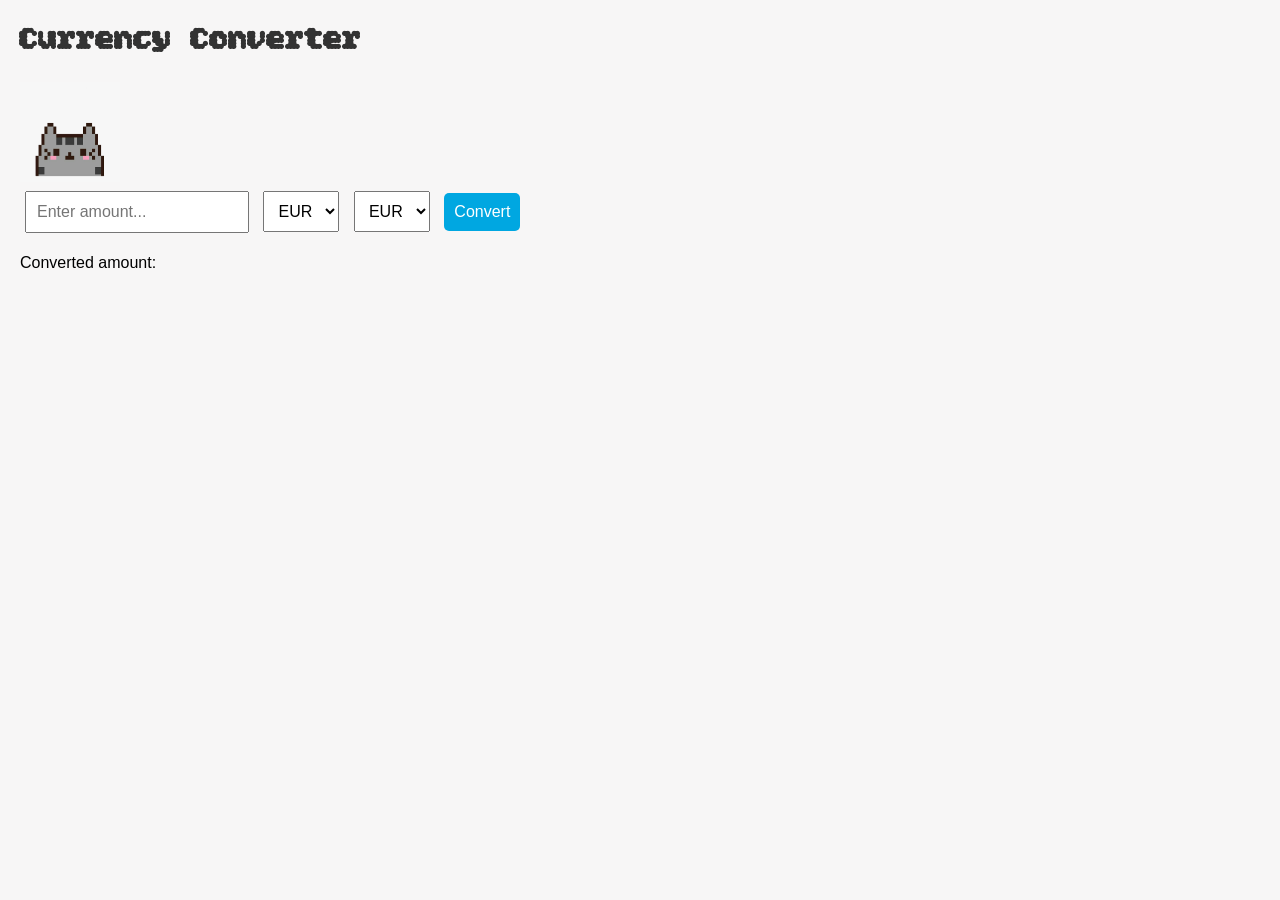
<file: Lab 03/index.html>
<!DOCTYPE html>
<html>
<head>
<title>Lab03: Currency Converter</title>

<style>
 @import url('https://fonts.googleapis.com/css2?family=Bitcount:wght@100..900&display=swap');
    body {
        font-family: Arial, sans-serif;
        margin: 20px;
        background-color: #f7f6f6;
    }

    h1 {
        color: #333;
        font-family: "Bitcount", system-ui;
  font-optical-sizing: auto;
    }

    input, select, button {
        padding: 10px;
        margin: 5px;
        font-size: 16px;
    }

    button {
        background-color: #00A7E1;
        color: white;
        border: none;
        cursor: pointer;
        border-radius: 5px;
    }

    button:hover {
        background-color: #0474BA;
    }
</style>

</head>
<body>

<h1>Currency Converter</h1>
<img src="cat_img.png" alt="Cat Image" width="100" height="100"><br>
<input id="amount" type="number" placeholder="Enter amount...">

<select id="fromCurrency" >
  <option value="EUR">EUR</option>
  <option value="USD">USD</option>
  <option value="UAH">UAH</option>
  <option value="JPY">JPY</option>
</select>

<select id="toCurrency" >
  <option value="EUR">EUR</option>
  <option value="USD">USD</option>
  <option value="UAH">UAH</option>
  <option value="JPY">JPY</option>
</select>

<button onclick="convertCurrency()">Convert</button>

<p id="result">Converted amount: </p>

<script src="currency_converter.js"></script>
</body>
</html>
</file>
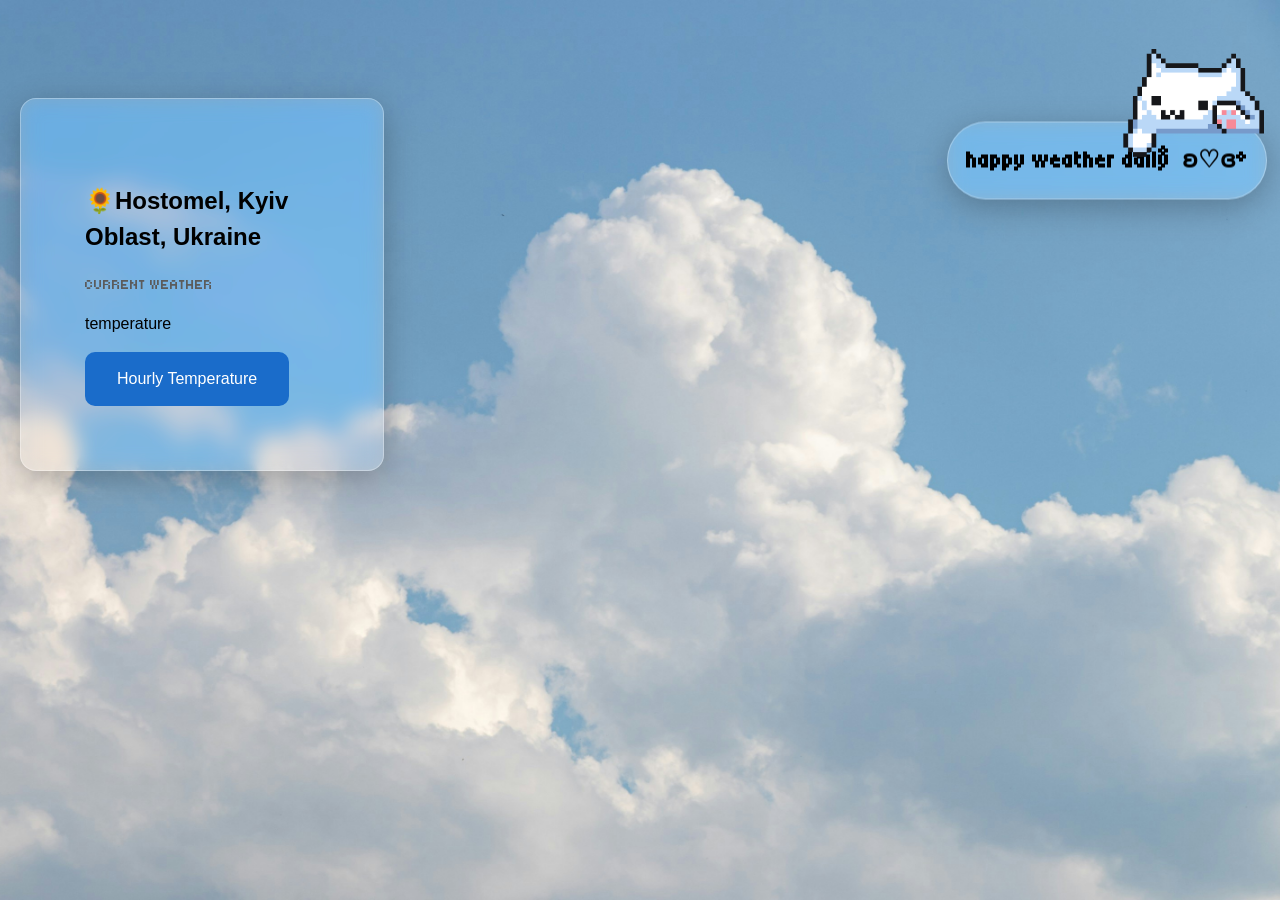
<file: lab 04/index.html>
<!DOCTYPE html>
<html lang="en">
<head>
    <meta charset="UTF-8">
    <meta name="viewport" content="width=device-width, initial-scale=1.0">
    <title>LAB 04: Weather Lab</title>
    <script src="script.js" defer></script>
    <link rel="stylesheet" href="style.css">
</head>
<body>
    <!--Website Header-->
    <div class="weather-header"><h2>happy weather daily˚ʚ♡ɞ˚</h2></div>
    
    <!--Main Weather Information-->
    <div class="content">
    <h2>🌻Hostomel, Kyiv Oblast, Ukraine</h2>
    <p class="temp-style-header">CURRENT WEATHER</p>

    <!-- Display the current temperature fetched from the API -->
    <p id="current-temp">temperature</p>

    <!-- Button to display hourly temperature info -->
    <button id="display-temp-btn" onClick="displayTemp();">Hourly Temperature</button>
    <p id="hourly-temp"><span class="temp-style-header">TODAY'S HOURLY TEMPERATURE </span><br></p>
    </div>

    <img class="cat-image" src="images/cat-gif.gif">
</body>
</html>
</file>
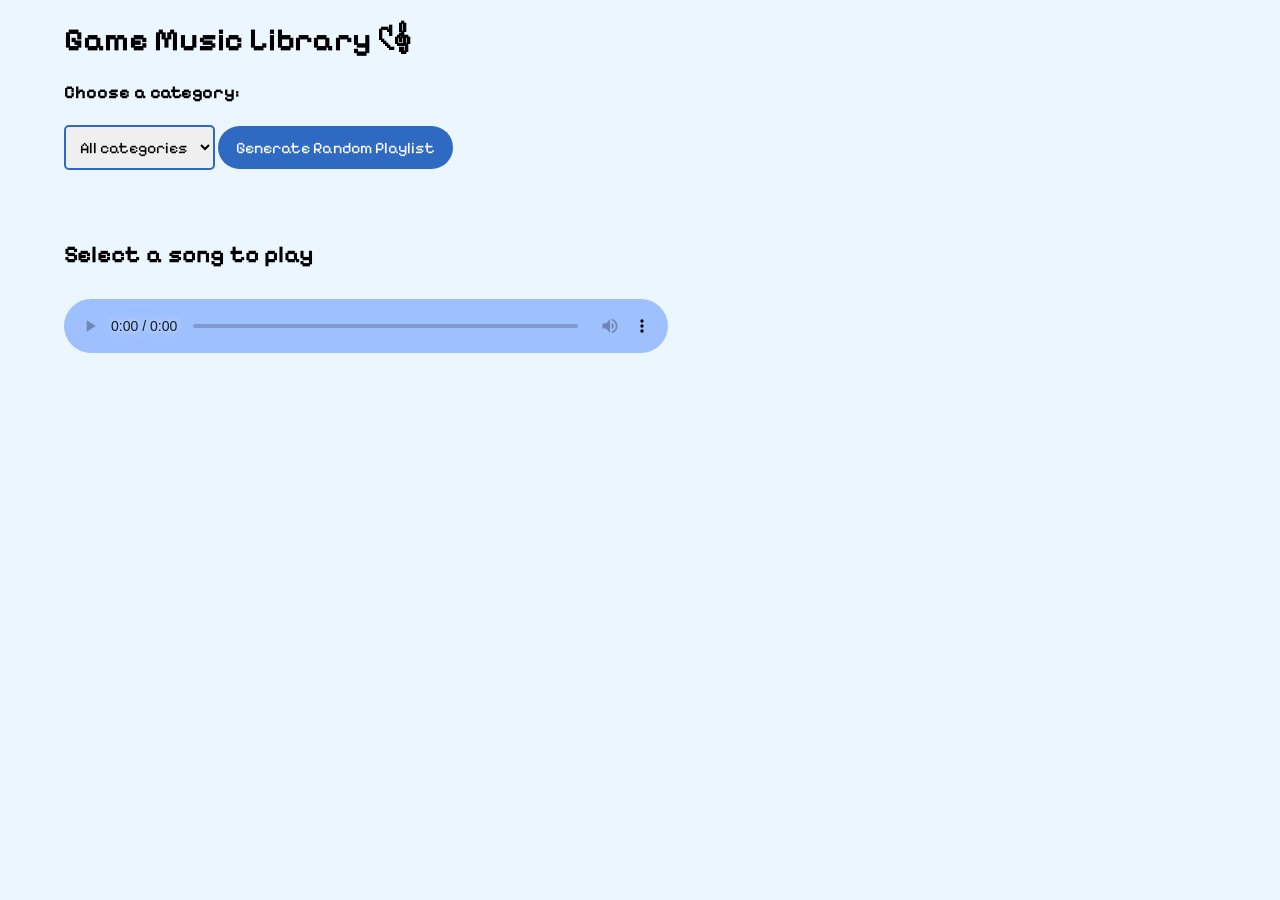
<file: Lab 05/index.html>
<!DOCTYPE html>
<html>
<head>
<title>LAB 05</title>
<link rel="stylesheet" href="style.css">
<script src="script.js"></script>
</head>
<body>
<h1>Game Music Library 𑣲𝄞</h1>
<label for="category">Choose a category:</label>
<select id="category" onchange="showMusic()">
<option>All categories</option>
<option>Energetic</option>
<option>Ambient</option>
<option>Cozy</option>
</select>


<button onclick="randomPlaylist()">
    Generate Random Playlist
</button>
<div id="music-list"></div>

<div id="music-random-list"></div>

<h2 id="now-playing">Select a song to play</h2>
 
<audio id="audio-player" controls>
    Your browser does not support audio playback.
</audio>



</body>
</html>
</file>
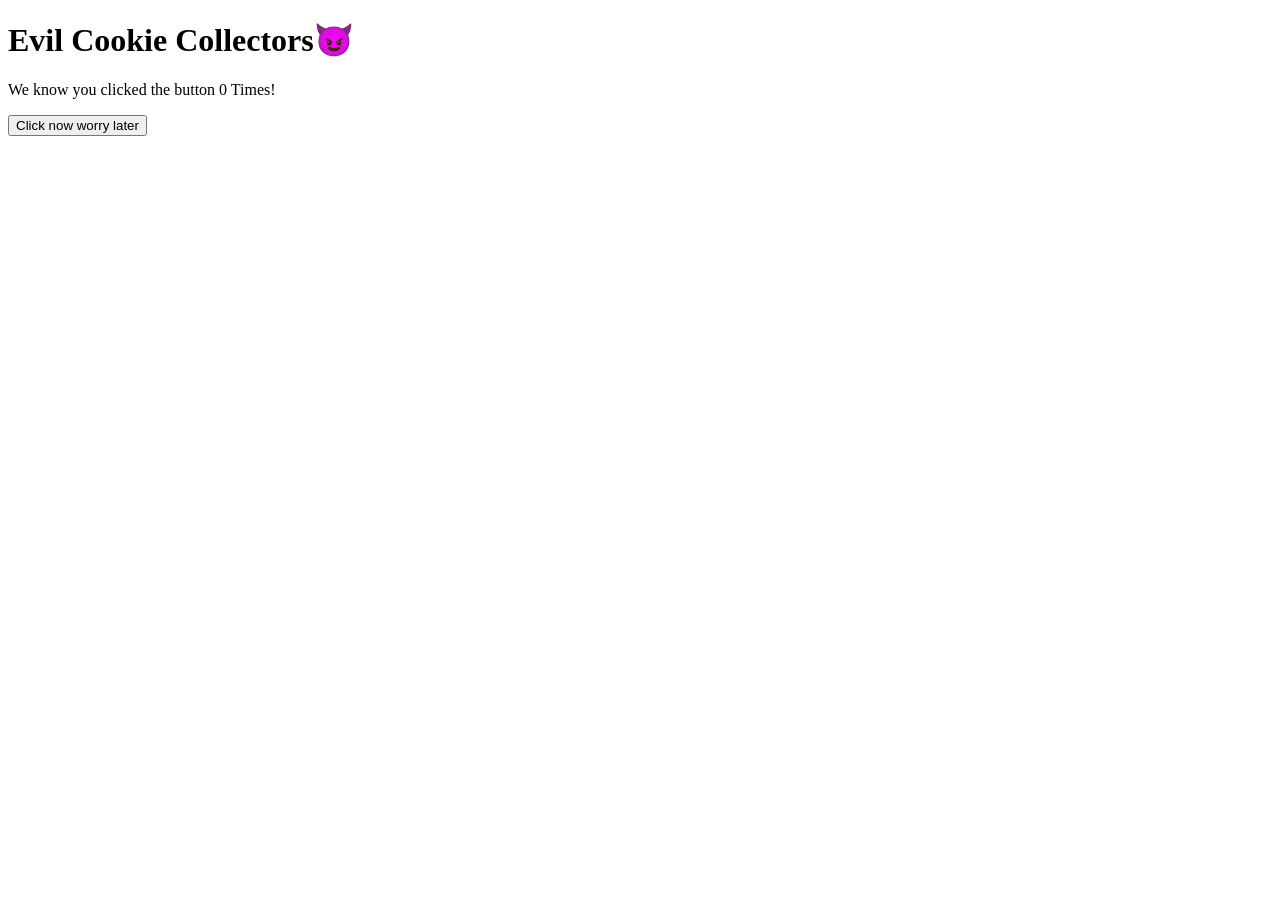
<file: Lab08/lab08index.html>
<!DOCTYPE html>
<html lang="en">
<head>
    <meta charset="UTF-8">
    <meta name="viewport" content="width=device-width, initial-scale=1.0">
    <title>Lab 08: Cookies</title>
    <script src="lab08script.js" defer></script>
</head>
<body>
    <h1>Evil Cookie Collectors😈</h1>
     <p>
        We know you clicked the button <span id="numb-display">0</span> Times!
    </p>

    <button id="collector-btn">Click now worry later</button>
</body>
</html>
</file>
<file: lab 04/style.css>
@import url('https://fonts.googleapis.com/css2?family=Tiny5&display=swap');

*,
*::before,
*::after {
  box-sizing: border-box;
}

html,
body {
  margin: 0;
  padding: 0;
}

body {
  font-family: Arial, sans-serif;
  background-attachment: fixed;
  line-height: 1.5;
  background-image: url("images/img_clouds_1.jpg");
  background-repeat: no-repeat;
  background-size: cover;
  background-color: #cccccc;
   background-position: center;
}
.weather-header {
  position: sticky;;
  /*top: 2%;*/
  top: 13.5%;
  right: 1%;
  background: rgba(255, 255, 255, 0.20);
backdrop-filter: blur(10px) saturate(180%);
-webkit-backdrop-filter: blur(10px) saturate(180%);
border: 1px solid rgba(255, 255, 255, 0.30);
border-radius: 60px;
box-shadow: 0 8px 32px rgba(0, 0, 0, 0.25);
  padding-left: 10px;
  padding-right: 10px;
  text-align: center;
  font-size: 16px;
  margin-left: 74%;
  margin-right: 1%;
   font-family: "Tiny5", sans-serif;
  font-weight: 400;
}
.content {
    margin: 20px;
    margin-right: 70%;
    
    padding: 5%;
    border-radius: 50px;
    background: rgba(255, 255, 255, 0.20);
backdrop-filter: blur(10px) saturate(180%);
-webkit-backdrop-filter: blur(10px) saturate(180%);
border: 1px solid rgba(255, 255, 255, 0.30);
border-radius: 16px;
box-shadow: 0 8px 32px rgba(0, 0, 0, 0.25);
}

img {
  max-width: 100%;
  display: block;
}

button,
input,
textarea,
select {
  font: inherit;
}

button {
    background-color: rgb(26, 108, 202);
  border: none;
  border-radius: 10px;
  color: white;
  padding: 15px 32px;
  text-align: center;
  text-decoration: none;
  display: inline-block;
  font-size: 16px;
  cursor: pointer;
  transition-duration: 0.4s;
}
button:hover {
    background-color: rgb(246, 248, 255);
  border: none;
  border-radius: 10px;
  color:  rgb(26, 108, 202);
  padding: 15px 32px;
  text-align: center;
  text-decoration: none;
  display: inline-block;
  font-size: 16px;
  cursor: pointer;
}

#hourly-temp {
    display: none;
}

.temp-style {
    font-size: 32px;
    font-weight: bold;
    color: #333;
}

.temp-style-txt {
    font-size: 16px;
    font-weight: normal;
    color: #5b5b5b;
}
.temp-style-header {
    font-size: 14px;
    font-weight: bold;
    color: #5b5b5b;
    font-family: "Tiny5", sans-serif;
  font-weight: 400;
}

.temp-style-time {
    font-size: 16px;
    font-weight: bold;
    color: #333;
}

.cat-image {
    position: sticky;
   bottom: 80%;
    right: 2%;
    width: 150px;
    height: auto;
    z-index: 1000;
     margin-left: 87%;
  margin-right: 1%;
  
}
</file>
<file: Lab 05/style.css>
@import url('https://fonts.googleapis.com/css2?family=Pixelify+Sans:wght@400..700&family=Sancreek&family=Tiny5&display=swap');
body {
    background-color: rgb(236, 246, 255);
   margin-left: 5%;
    font-family: "Pixelify Sans", sans-serif;
  
}
select {
    padding: 10px;
    border-radius: 5px;
    border: 2px solid #2f6ac2;
    font-size: 16px;
    margin-bottom: 20px;
    font-family: inherit;
}

button {
    padding: 12px 18px;
    background-color: #2f6ac2;
    color: white;
    border: none;
    border-radius: 24px;
    cursor: pointer;
    margin: 15px 0;
    font-size: 16px;
    font-family: inherit;
}

button:hover {
    color: #2f6ac2;
    background-color: white;
    border: 2px solid #2f6ac2;
}

label {
    font-size: 18px;
    font-weight: bold;
    margin-bottom: 8px;
    display: block;
}
.song {
    display: flex;
    flex-direction: column;
    align-items: center;
    margin-top: 20px;
    padding: 10px;
    background-color: #9ec0ff;
    margin: 10px;
    border-radius: 10px;
}
#music-list {
     display: grid;
  grid-template-columns: auto auto auto auto ;
  padding: 5px;
}
.song-container {
    background-color: #f1f1f1;
  border-radius: 10px;
  padding: 5px;
   background-color: #9ec0ff;
  text-align: center;
  margin: 10px;
}
   

#music-random-list {
    display: flex;
    flex-direction: row;
    padding: 0px;
    margin: 20px;
}

/* audio player styling */
audio {
    width: 50%;
    margin-top: 10px;
}
audio::-webkit-media-controls-panel {
  background-color: #9ec0ff;
}
</file>
